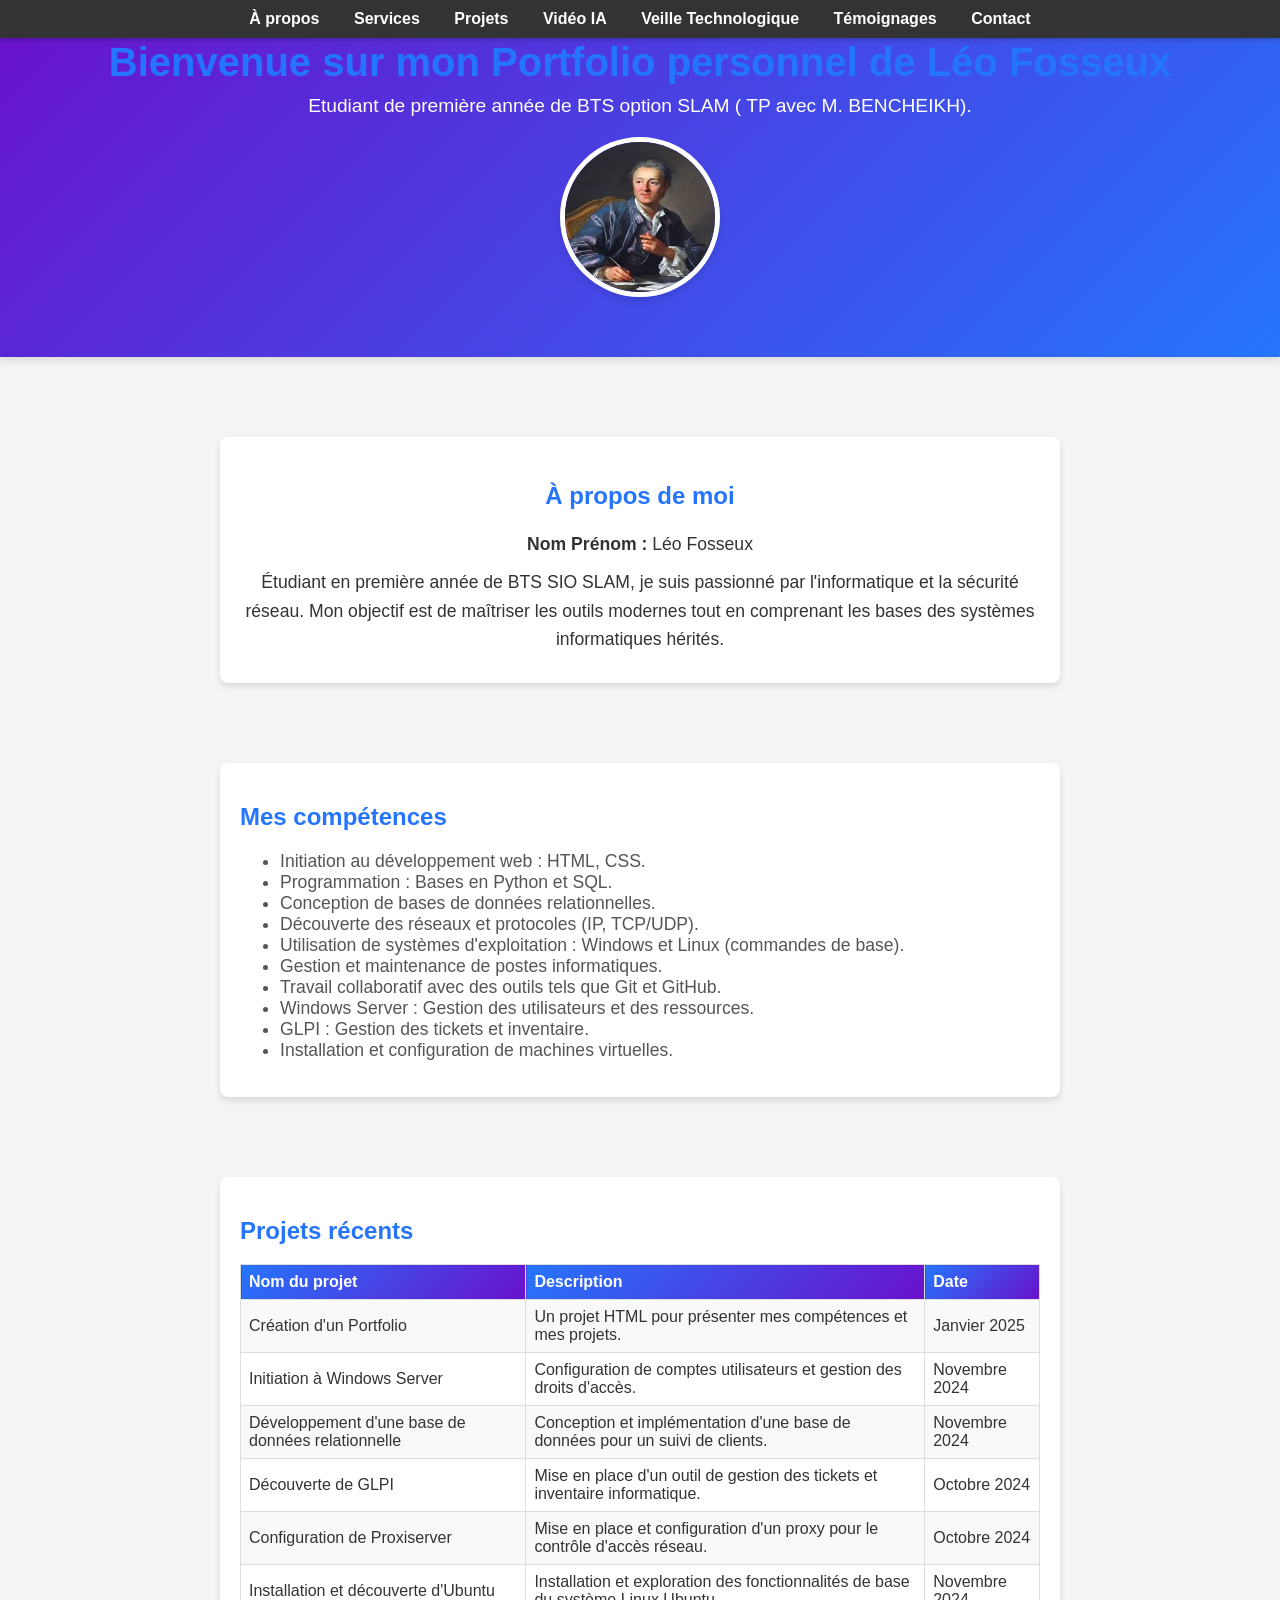
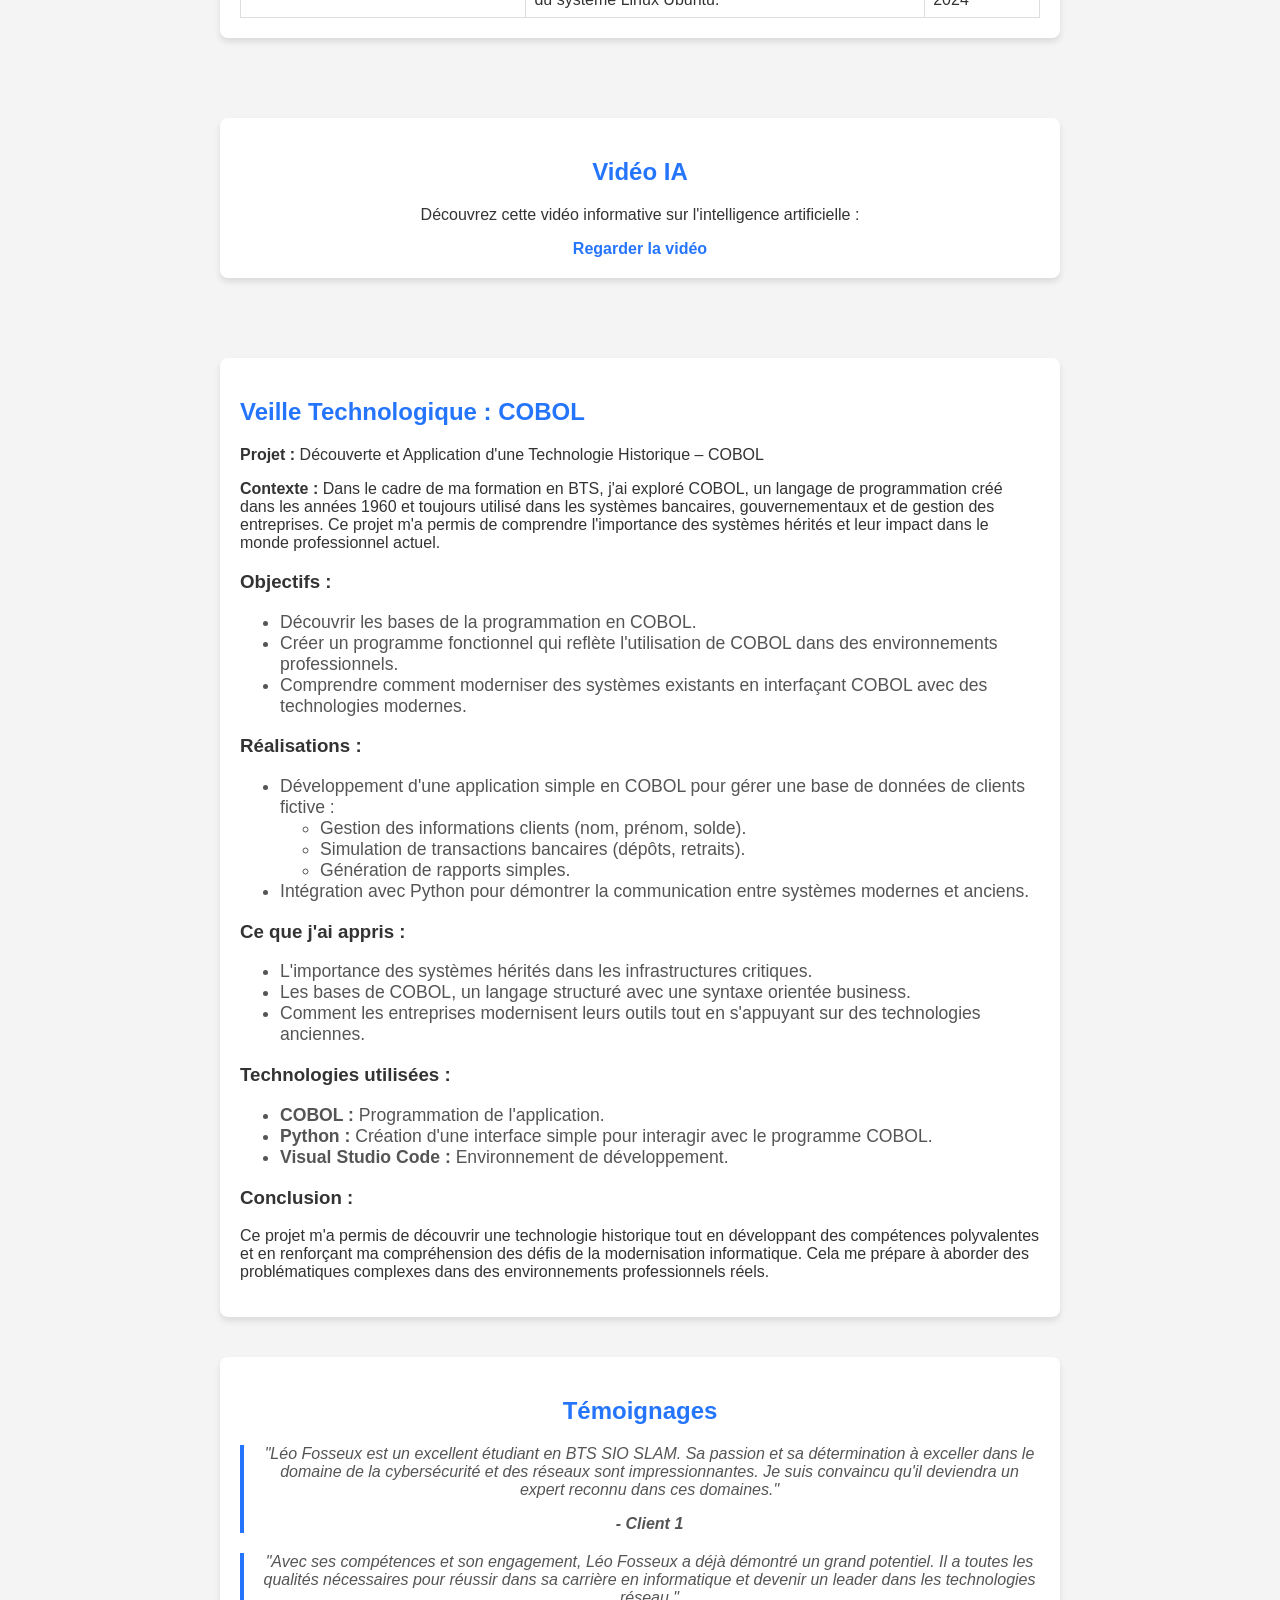
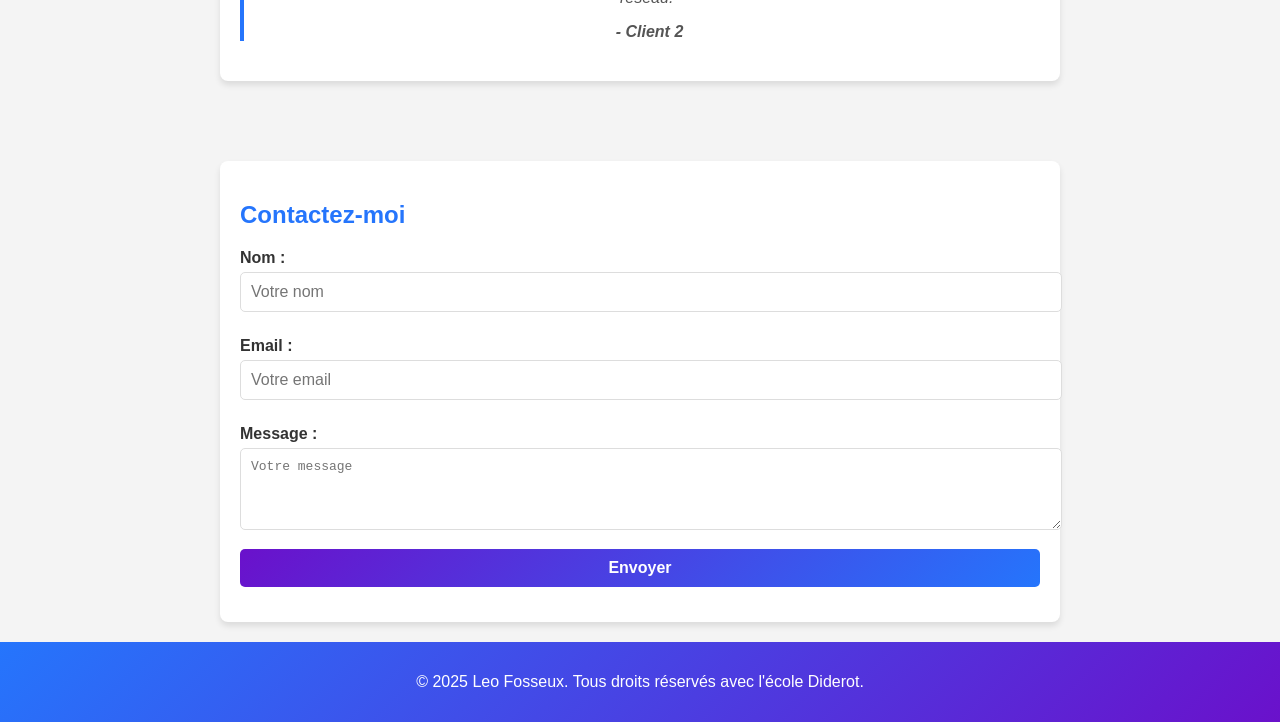
<file: TP PROJETS/Portfolio/Portefollio.html>
<!DOCTYPE html>
<html lang="fr">
<head>
    <meta charset="UTF-8">
    <meta name="viewport" content="width=device-width, initial-scale=1.0">
    <title>Portfolio - Leo Fosseux</title>
    <style>
        body {
            font-family: Arial, sans-serif;
            margin: 0;
            padding: 0;
            background-color: #f4f4f4;
            color: #333;
            scroll-behavior: smooth;
        }

        header {
            background: linear-gradient(135deg, #6a11cb, #2575fc);
            color: white;
            padding: 40px 20px;
            text-align: center;
            box-shadow: 0 4px 6px rgba(0, 0, 0, 0.1);
        }

        header h1 {
            margin: 0;
            font-size: 2.5em;
        }

        header p {
            margin-top: 10px;
            font-size: 1.2em;
        }

        .profile-img {
            display: block;
            margin: 20px auto;
            width: 150px;
            height: 150px;
            border-radius: 50%;
            border: 5px solid white;
            box-shadow: 0 4px 6px rgba(0, 0, 0, 0.1);
        }

        nav {
            background-color: #333;
            color: white;
            padding: 10px 0;
            text-align: center;
            position: fixed;
            top: 0;
            width: 100%;
            z-index: 1000;
            box-shadow: 0 2px 4px rgba(0, 0, 0, 0.2);
        }

        nav a {
            color: white;
            margin: 0 15px;
            text-decoration: none;
            font-weight: bold;
            transition: color 0.3s ease;
        }

        nav a:hover {
            color: #2575fc;
        }

        section {
            padding: 20px;
            margin: 80px auto 20px; /* Adjust margin for fixed nav */
            width: 90%;
            max-width: 800px;
            background: white;
            box-shadow: 0 4px 6px rgba(0, 0, 0, 0.1);
            border-radius: 8px;
            transition: transform 0.3s ease, opacity 0.3s ease;
        }

        section:hover {
            transform: translateY(-5px);
            opacity: 0.98;
        }

        h1, h2 {
            color: #2575fc;
        }

        .about {
            text-align: center;
            line-height: 1.6;
        }

        .about h2 {
            margin-bottom: 15px;
        }

        .about p {
            font-size: 1.1em;
            margin: 10px 0;
        }

        .testimonials {
            text-align: center;
            margin-top: 40px;
        }

        .testimonial {
            margin-bottom: 20px;
            font-style: italic;
            border-left: 4px solid #2575fc;
            padding-left: 15px;
            color: #555;
        }

        ul li {
            color: #555;
            font-size: 1.1em;
        }

        table {
            width: 100%;
            border-collapse: collapse;
            margin-top: 10px;
        }

        table th, table td {
            border: 1px solid #ddd;
            padding: 8px;
            text-align: left;
        }

        table th {
            background: linear-gradient(135deg, #2575fc, #6a11cb);
            color: white;
        }

        table tr:nth-child(even) {
            background-color: #f9f9f9;
        }

        footer {
            text-align: center;
            padding: 15px;
            background: linear-gradient(135deg, #2575fc, #6a11cb);
            color: white;
            margin-top: 20px;
        }

        form label {
            display: block;
            margin: 10px 0 5px;
            font-weight: bold;
            color: #333;
        }

        form input, form textarea, form button {
            width: 100%;
            padding: 10px;
            margin-bottom: 15px;
            border: 1px solid #ddd;
            border-radius: 5px;
            font-size: 1em;
        }

        form input:focus, form textarea:focus {
            outline: none;
            border: 1px solid #2575fc;
            box-shadow: 0 0 5px rgba(37, 117, 252, 0.5);
        }

        form button {
            background: linear-gradient(135deg, #6a11cb, #2575fc);
            color: white;
            border: none;
            cursor: pointer;
            font-weight: bold;
            transition: background 0.3s ease;
        }

        form button:hover {
            background: linear-gradient(135deg, #2575fc, #6a11cb);
        }

        .video-section {
            text-align: center;
        }

        .video-section a {
            color: #2575fc;
            font-weight: bold;
            text-decoration: none;
            transition: color 0.3s ease;
        }

        .video-section a:hover {
            color: #6a11cb;
        }
    </style>
</head>
<body>
    <header>
        <h1>Bienvenue sur mon Portfolio personnel de Léo Fosseux</h1>
        <p>Etudiant de première année de BTS option SLAM ( TP avec M. BENCHEIKH).</p>
        <img src="diderot.jpg" alt="Photo de Leo Fosseux" class="profile-img">
    </header>

    <nav>
        <a href="#about">À propos</a>
        <a href="#services">Services</a>
        <a href="#projects">Projets</a>
        <a href="#videos">Vidéo IA</a>
        <a href="#veille">Veille Technologique</a>
        <a href="#testimonials">Témoignages</a>
        <a href="#contact">Contact</a>
    </nav>

    <section id="about" class="about">
        <h2>À propos de moi</h2>
        <p><strong>Nom Prénom :</strong> Léo Fosseux</p>
        <p>Étudiant en première année de BTS SIO SLAM, je suis passionné par l'informatique et la sécurité réseau. Mon objectif est de maîtriser les outils modernes tout en comprenant les bases des systèmes informatiques hérités.</p>
    </section>

    <section id="services">
        <h2>Mes compétences</h2>
        <ul>
            <li>Initiation au développement web : HTML, CSS.</li>
            <li>Programmation : Bases en Python et SQL.</li>
            <li>Conception de bases de données relationnelles.</li>
            <li>Découverte des réseaux et protocoles (IP, TCP/UDP).</li>
            <li>Utilisation de systèmes d'exploitation : Windows et Linux (commandes de base).</li>
            <li>Gestion et maintenance de postes informatiques.</li>
            <li>Travail collaboratif avec des outils tels que Git et GitHub.</li>
            <li>Windows Server : Gestion des utilisateurs et des ressources.</li>
            <li>GLPI : Gestion des tickets et inventaire.</li>
            <li>Installation et configuration de machines virtuelles.</li>
        </ul>
    </section>

    <section id="projects">
        <h2>Projets récents</h2>
        <table>
            <tr>
                <th>Nom du projet</th>
                <th>Description</th>
                <th>Date</th>
            </tr>
            <tr>
                <td>Création d'un Portfolio</td>
                <td>Un projet HTML pour présenter mes compétences et mes projets.</td>
                <td>Janvier 2025</td>
            </tr>
            <tr>
                <td>Initiation à Windows Server</td>
                <td>Configuration de comptes utilisateurs et gestion des droits d'accès.</td>
                <td>Novembre 2024</td>
            </tr>
            <tr>
                <td>Développement d'une base de données relationnelle</td>
                <td>Conception et implémentation d'une base de données pour un suivi de clients.</td>
                <td>Novembre 2024</td>
            </tr>
            <tr>
                <td>Découverte de GLPI</td>
                <td>Mise en place d'un outil de gestion des tickets et inventaire informatique.</td>
                <td>Octobre 2024</td>
            </tr>
            <tr>
                <td>Configuration de Proxiserver</td>
                <td>Mise en place et configuration d'un proxy pour le contrôle d'accès réseau.</td>
                <td>Octobre 2024</td>
            </tr>
            <tr>
                <td>Installation et découverte d'Ubuntu</td>
                <td>Installation et exploration des fonctionnalités de base du système Linux Ubuntu.</td>
                <td>Novembre 2024</td>
            </tr>
        </table>
    </section>

    <section id="videos" class="video-section">
        <h2>Vidéo IA</h2>
        <p>Découvrez cette vidéo informative sur l'intelligence artificielle :</p>
        <a href="https://www.youtube.com/watch?v=_kcnrG6Yxfo&pp=ygUXdG9wIDEwIGlhICBpbmZvcm1hdGlxdWU%3D" target="_blank">Regarder la vidéo</a>
    </section>

    <section id="veille">
        <h2>Veille Technologique : COBOL</h2>
        <p><strong>Projet :</strong> Découverte et Application d'une Technologie Historique – COBOL</p>
        <p><strong>Contexte :</strong> Dans le cadre de ma formation en BTS, j'ai exploré COBOL, un langage de programmation créé dans les années 1960 et toujours utilisé dans les systèmes bancaires, gouvernementaux et de gestion des entreprises. Ce projet m'a permis de comprendre l'importance des systèmes hérités et leur impact dans le monde professionnel actuel.</p>
        <h3>Objectifs :</h3>
        <ul>
            <li>Découvrir les bases de la programmation en COBOL.</li>
            <li>Créer un programme fonctionnel qui reflète l'utilisation de COBOL dans des environnements professionnels.</li>
            <li>Comprendre comment moderniser des systèmes existants en interfaçant COBOL avec des technologies modernes.</li>
        </ul>
        <h3>Réalisations :</h3>
        <ul>
            <li>Développement d'une application simple en COBOL pour gérer une base de données de clients fictive :</li>
            <ul>
                <li>Gestion des informations clients (nom, prénom, solde).</li>
                <li>Simulation de transactions bancaires (dépôts, retraits).</li>
                <li>Génération de rapports simples.</li>
            </ul>
            <li>Intégration avec Python pour démontrer la communication entre systèmes modernes et anciens.</li>
        </ul>
        <h3>Ce que j'ai appris :</h3>
        <ul>
            <li>L'importance des systèmes hérités dans les infrastructures critiques.</li>
            <li>Les bases de COBOL, un langage structuré avec une syntaxe orientée business.</li>
            <li>Comment les entreprises modernisent leurs outils tout en s'appuyant sur des technologies anciennes.</li>
        </ul>
        <h3>Technologies utilisées :</h3>
        <ul>
            <li><strong>COBOL :</strong> Programmation de l'application.</li>
            <li><strong>Python :</strong> Création d'une interface simple pour interagir avec le programme COBOL.</li>
            <li><strong>Visual Studio Code :</strong> Environnement de développement.</li>
        </ul>
        <h3>Conclusion :</h3>
        <p>Ce projet m'a permis de découvrir une technologie historique tout en développant des compétences polyvalentes et en renforçant ma compréhension des défis de la modernisation informatique. Cela me prépare à aborder des problématiques complexes dans des environnements professionnels réels.</p>
    </section>

    <section id="testimonials" class="testimonials">
        <h2>Témoignages</h2>
        <div class="testimonial">
            <p>"Léo Fosseux est un excellent étudiant en BTS SIO SLAM. Sa passion et sa détermination à exceller dans le domaine de la cybersécurité et des réseaux sont impressionnantes. Je suis convaincu qu'il deviendra un expert reconnu dans ces domaines."</p>
            <p><strong>- Client 1</strong></p>
        </div>
        <div class="testimonial">
            <p>"Avec ses compétences et son engagement, Léo Fosseux a déjà démontré un grand potentiel. Il a toutes les qualités nécessaires pour réussir dans sa carrière en informatique et devenir un leader dans les technologies réseau."</p>
            <p><strong>- Client 2</strong></p>
        </div>
    </section>

    <section id="contact">
        <h2>Contactez-moi</h2>
        <form action="#" method="post">
            <label for="name">Nom :</label>
            <input type="text" id="name" name="name" placeholder="Votre nom" required>

            <label for="email">Email :</label>
            <input type="email" id="email" name="email" placeholder="Votre email" required>

            <label for="message">Message :</label>
            <textarea id="message" name="message" rows="4" placeholder="Votre message" required></textarea>

            <button type="submit">Envoyer</button>
        </form>
    </section>

    <footer>
        <p>&copy; 2025 Leo Fosseux. Tous droits réservés avec l'école Diderot.</p>
    </footer>
</body>
</html>
</file>
